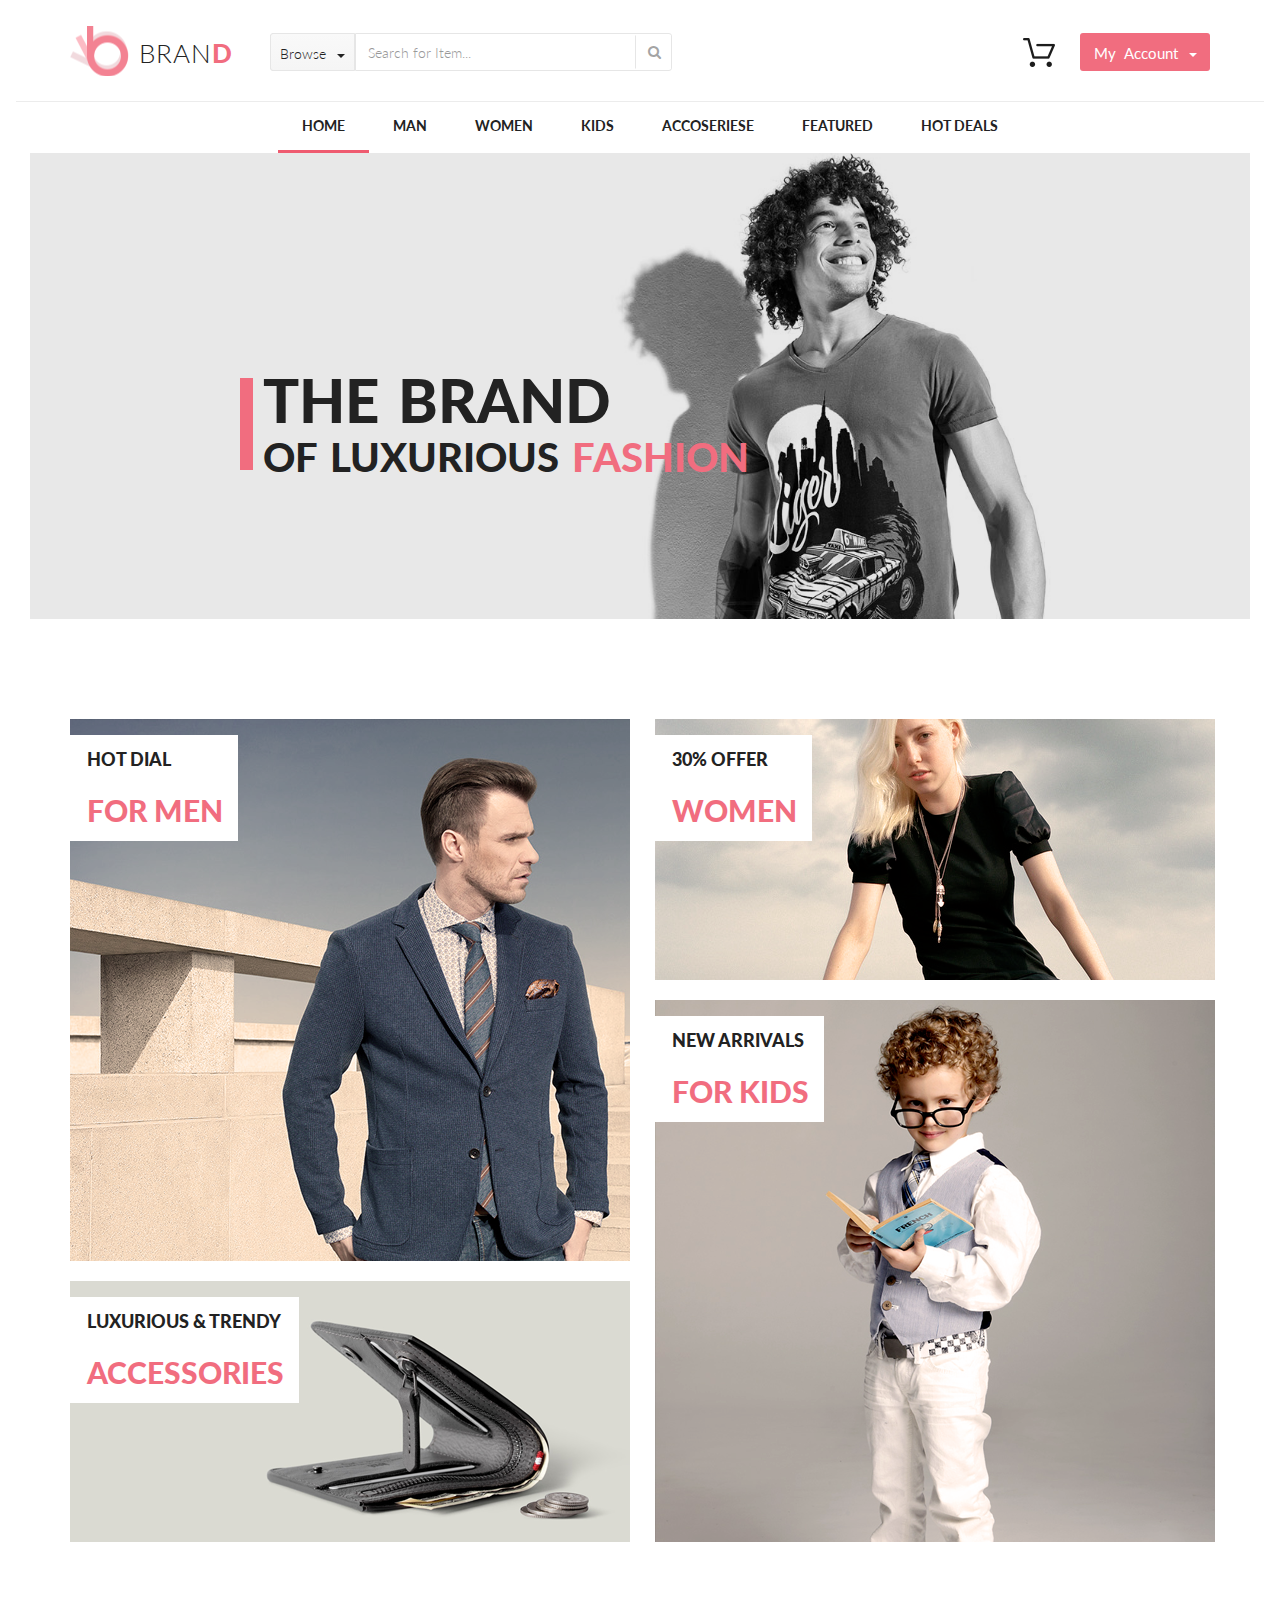
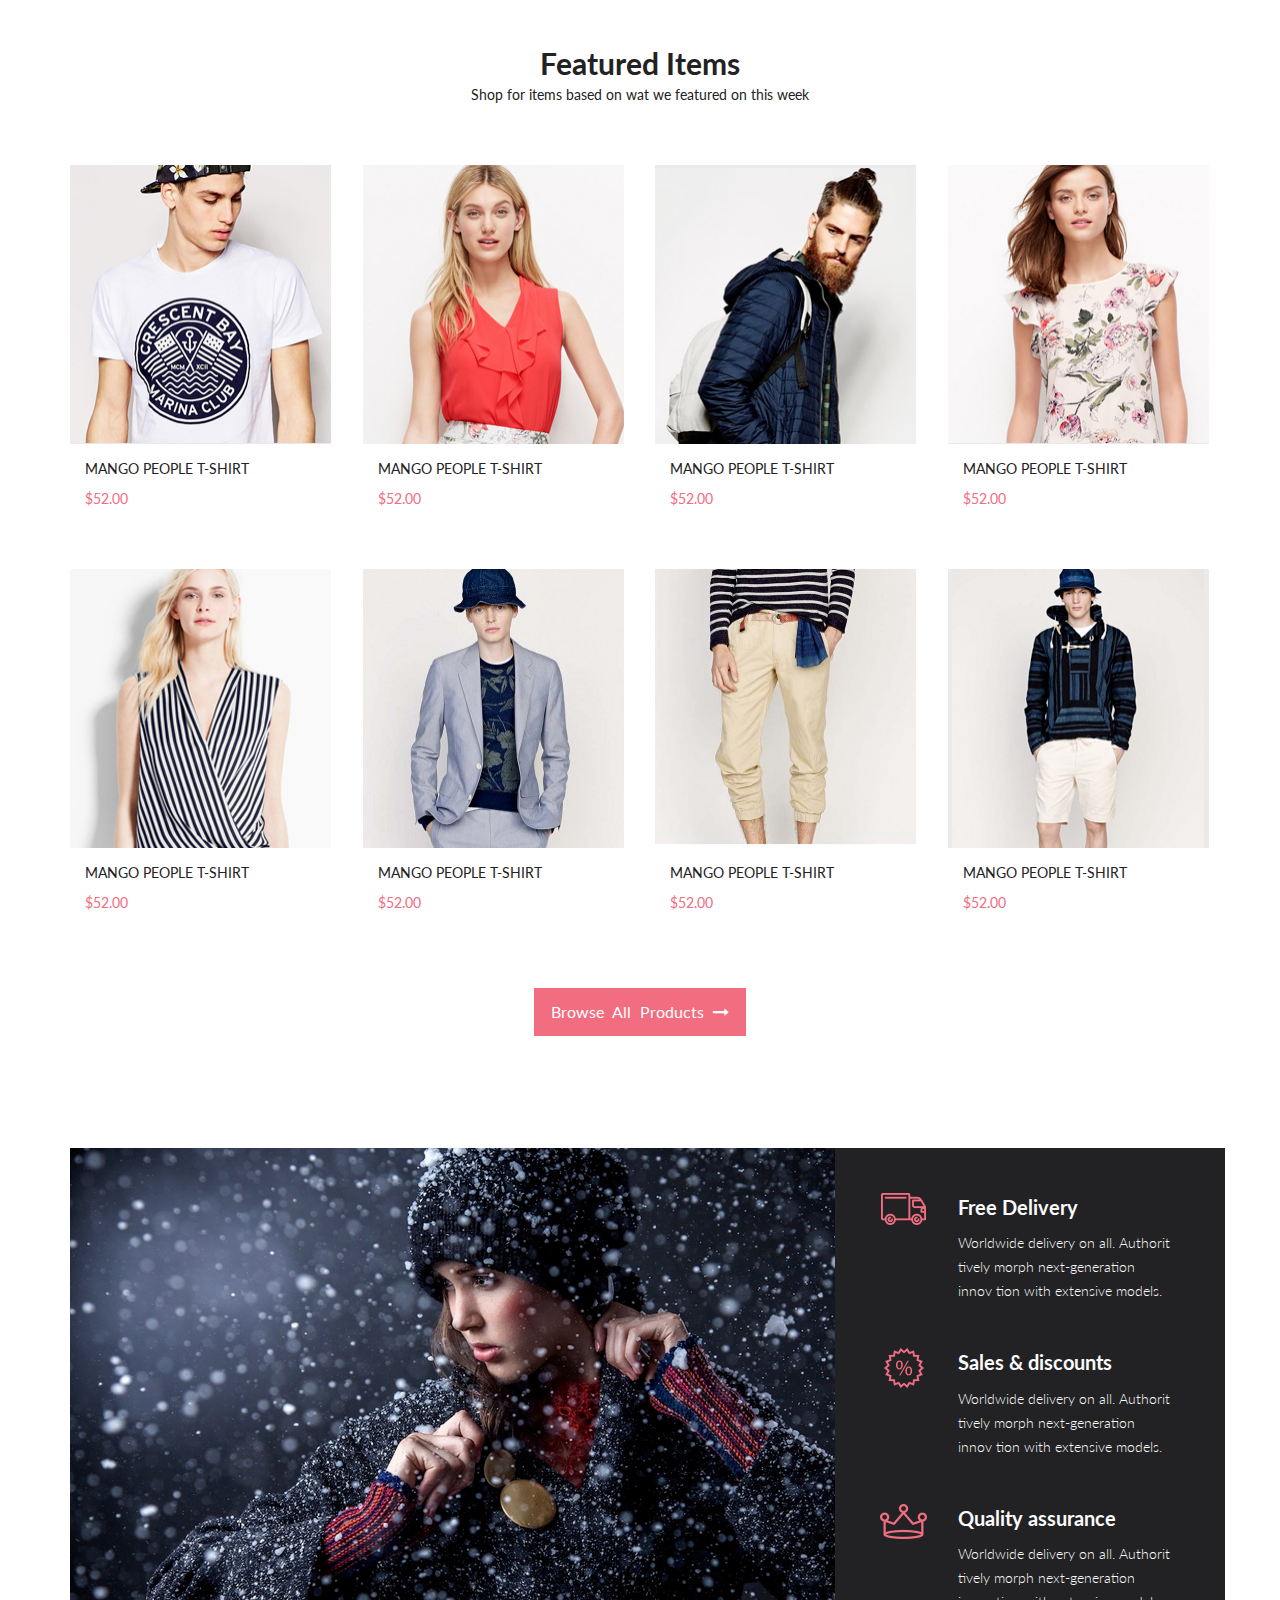
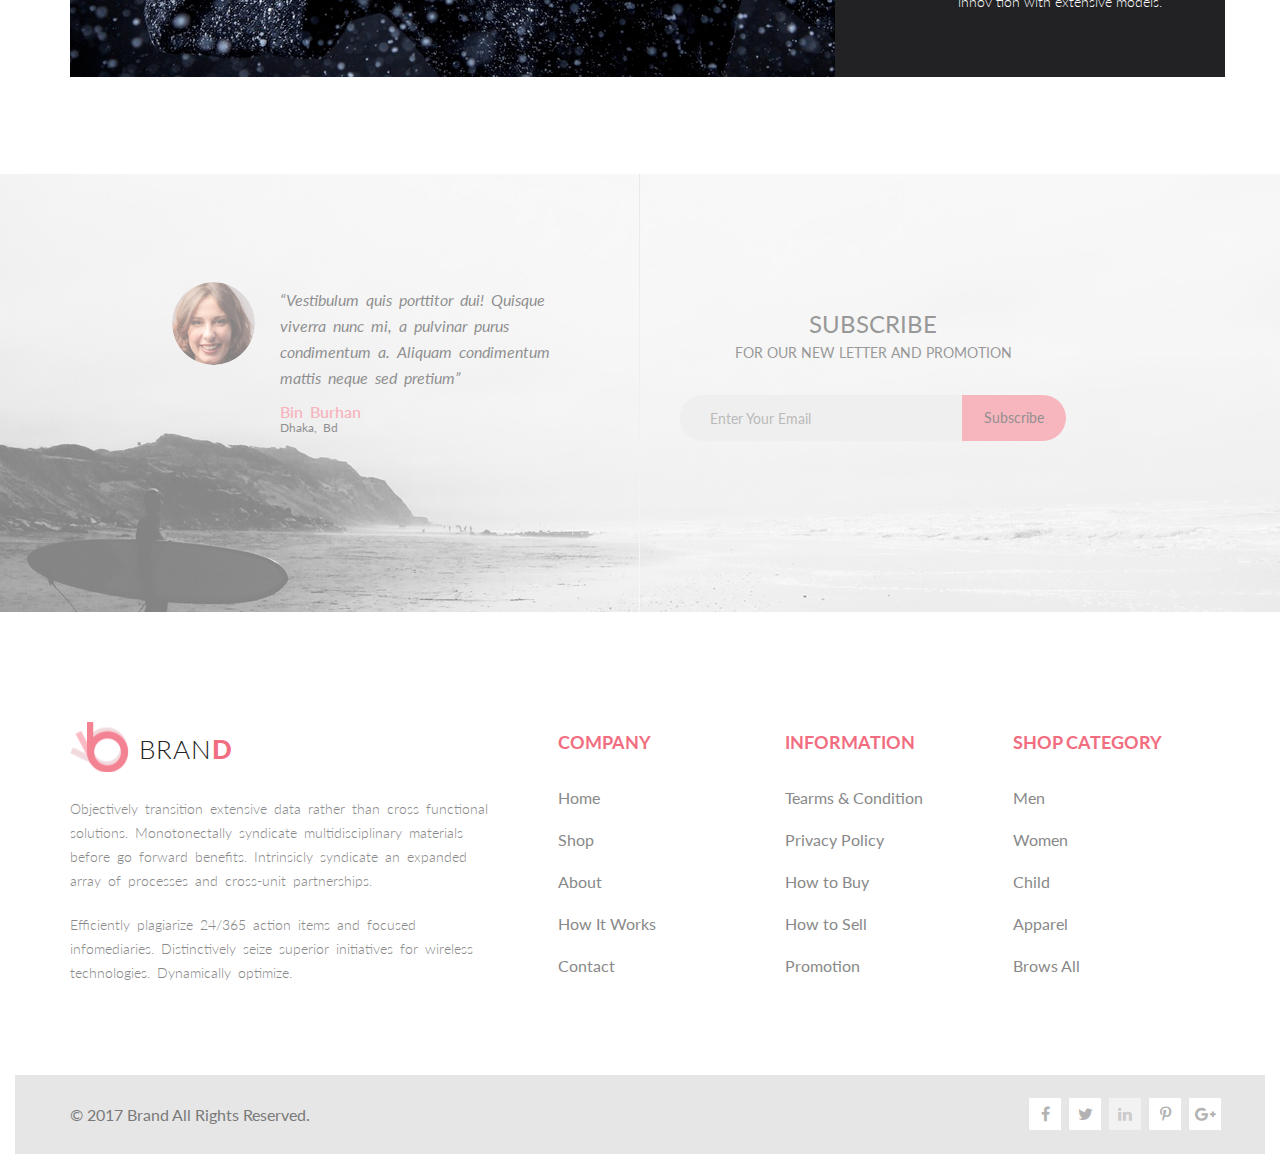
<file: index.html>
<!DOCTYPE html>
<html lang="en">
<head>
    <meta charset="UTF-8">
    <title>Brand</title>
    <link rel="shortcut icon" href="img/logo.png">
    <link rel="stylesheet" href="vendor/bootstrap/css/bootstrap.min.css">
    <link rel="stylesheet" href="css/style.css"> <!-- @todo Refactoring!!!! избавиться от style.css в пользу singlePage.css.css-->
    <link rel="stylesheet" href="css/singlePage.css">
    <link href="https://fonts.googleapis.com/css?family=Lato:100,100i,300,300i,400,400i,700,700i,900,900i"
          rel="stylesheet">
    <link rel="stylesheet" href="https://cdnjs.cloudflare.com/ajax/libs/font-awesome/4.7.0/css/font-awesome.min.css">
</head>

<body class="container-fluid">

<nav class="navbar">
    <div class="container-fluid underline">
        <div class="container">
            <!-- Brand and toggle get grouped for better mobile display -->
            <div class="navbar-header">
                <button type="button" class="navbar-toggle collapsed" data-toggle="collapse"
                        data-target="#bs-example-navbar-collapse-1" aria-expanded="false">
                    <span class="sr-only">Toggle navigation</span>
                    <span class="icon-bar"></span>
                    <span class="icon-bar"></span>
                    <span class="icon-bar"></span>
                </button>
                <div class="navbar-brand header-nav_logo">
                    <div class="brand-logo__icon"></div>
                    <div class="brand-logo__name">Dnarb</div>
                </div>
            </div>

            <!-- Collect the nav links, forms, and other content for toggling -->
            <div class="collapse navbar-collapse navbar-collapse_offset" id="bs-example-navbar-collapse-1">
                <ul class="nav navbar-nav">
                    <li class="dropdown">
                        <a href="#" class="dropdown-toggle navbar__browse-btn" data-toggle="dropdown" role="button"
                           aria-haspopup="true"
                           aria-expanded="false">Browse <span class="caret"></span></a>
                        <ul class="dropdown-menu">
                            <li><a href="#" class="dropdown-menu__item dropdown-menu__item_category-name">Women</a></li>
                            <li role="separator" class="divider"></li>
                            <li><a class="dropdown-menu__item" href="#">Dresses</a></li>
                            <li><a class="dropdown-menu__item" href="#">Tops</a></li>
                            <li><a class="dropdown-menu__item" href="#">Sweaters/Knits</a></li>
                            <li><a class="dropdown-menu__item" href="#">Jackets/Coats</a></li>
                            <li><a class="dropdown-menu__item" href="#">Blazers</a></li>
                            <li><a class="dropdown-menu__item" href="#">Denim</a></li>
                            <li><a class="dropdown-menu__item" href="#">Leggings/Pants</a></li>
                            <li><a class="dropdown-menu__item" href="#">Skirts/Shorts</a></li>
                            <li><a class="dropdown-menu__item" href="#">Accessories</a></li>
                            <li><a href="#" class="dropdown-menu__item dropdown-menu__item_category-name">Men</a></li>
                            <li role="separator" class="divider"></li>
                            <li><a class="dropdown-menu__item" href="#">Tees/Tank tops</a></li>
                            <li><a class="dropdown-menu__item" href="#">Shirts/Polos</a></li>
                            <li><a class="dropdown-menu__item" href="#">Sweaters</a></li>
                            <li><a class="dropdown-menu__item" href="#">Sweatshirts/Hoodies</a></li>
                            <li><a class="dropdown-menu__item" href="#">Blazers</a></li>
                            <li><a class="dropdown-menu__item" href="#">Jackets/vests</a></li>
                        </ul>
                    </li>
                </ul>
                <form class="navbar-form navbar-left">
                    <div class="form-group">
                        <input type="text" class="form-control" placeholder="Search for Item...">
                        <button type="submit" class="btn navbar-nav__submit-btn"><i class="fa fa-search"></i></button>
                    </div>

                </form>
                <ul class="nav navbar-nav navbar-right">
                    <li><a href="#" class="navbar-nav__basket-icon"><img src="img/basket-icon.png" alt=""></a></li>
                    <li class="dropdown">
                        <a href="#" class="dropdown-toggle navbar-nav__my-account-btn" data-toggle="dropdown"
                           role="button" aria-haspopup="true"
                           aria-expanded="false">My Account <span class="caret"></span></a>
                        <ul class="dropdown-menu">
                            <li><a href="#">Action</a></li>
                            <li><a href="#">Another action</a></li>
                            <li><a href="#">Something else here</a></li>
                            <li role="separator" class="divider"></li>
                            <li><a href="#">Separated link</a></li>
                        </ul>
                    </li>
                </ul>
            </div><!-- /.navbar-collapse -->
        </div><!-- /.container -->
    </div><!-- /.container-fluid -->
</nav>
<nav class="nav">
    <div class="container">
        <ul class="nav navbar-nav header-menu">
            <li><a class="header-menu__item  header-menu__item_active" href="#">Home</a></li>
            <li><a class="header-menu__item" href="#">Man</a></li>
            <li><a class="header-menu__item" href="singlePage.html">Women</a></li>
            <li><a class="header-menu__item" href="#">Kids</a></li>
            <li><a class="header-menu__item" href="#">Accoseriese</a></li>
            <li><a class="header-menu__item" href="#">Featured</a></li>
            <li><a class="header-menu__item" href="#">Hot Deals</a></li>
        </ul>
    </div>
</nav>

<div class="container-fluid">
    <div class="row slider">
        <section class="col-xs-12">
            <header class="slider-container__text ">
                <p class="slider-container__brand"> The Brand </p>
                <p class="slider-container__slogan"> of Luxurious <a class="highlight">Fashion </a></p>
            </header>
            <img class="slider__img" src="img/img-slider.png" alt="O-o-o-ops....">
        </section>
    </div>
</div>
<div class="container">
    <section class="row hot-dial">
        <div class="col-md-6">
            <div class="hot-dial__item">
                <header class="hot-dial__header">
                    <p class="hot-dial__text">Hot Dial</p>
                    <p class="hot-dial__text hot-dial__text_category highlight">For MEN</p>
                </header>
                <img class="hot-dial__img" src="img/hot-dial-item1.png" alt="">
            </div>
            <div class="hot-dial__item">
                <header class="hot-dial__header">
                    <p class="hot-dial__text">Luxurious & Trendy</p>
                    <p class="hot-dial__text hot-dial__text_category highlight">Accessories</p>
                </header>
                <img class="hot-dial__img hot-dial__img_low" src="img/hot-dial-item3.png" alt="">
            </div>
        </div>
        <div class="col-md-6">
            <div class="hot-dial__item">
                <header class="hot-dial__header">
                    <p class="hot-dial__text">30% Offer</p>
                    <p class="hot-dial__text hot-dial__text_category highlight">Women</p>
                </header>
                <img class="hot-dial__img hot-dial__img_low" src="img/hot-dial-item2.png" alt="">
            </div>
            <div class="hot-dial__item">
                <header class="hot-dial__header">
                    <p class="hot-dial__text">New Arrivals</p>
                    <p class="hot-dial__text hot-dial__text_category highlight">For Kids</p>
                </header>
                <img class="hot-dial__img" src="img/hot-dial-item4.png" alt="">
            </div>
        </div>
    </section>
    <div class="row">
        <span class="col-md-12 featured__header">Featured Items</span>
    </div>
    <div class="row">
        <span class="col-md-12 featured__header featured__header_description">Shop for items based on wat we featured on this week</span>
    </div>

    <div class="row">
        <div class="col-md-3">
            <div class="featured__item">
                <img src="img/featured-item1.png" alt="" class="featured__img">
                <div class="featured__description">Mango People T-Shirt</div>
                <div class="featured__description featured__description_cost highlight">$52.00</div>
            </div>
            <div class="featured__item">
                <img src="img/featured-item5.png" alt="" class="featured__img">
                <div class="featured__description">Mango People T-Shirt</div>
                <div class="featured__description featured__description_cost highlight">$52.00</div>
            </div>
        </div>
        <div class="col-md-3">
            <div class="featured__item">
                <img src="img/featured-item2.png" alt="" class="featured__img">
                <div class="featured__description">Mango People T-Shirt</div>
                <div class="featured__description featured__description_cost highlight">$52.00</div>
            </div>
            <div class="featured__item">
                <img src="img/featured-item6.png" alt="" class="featured__img">
                <div class="featured__description">Mango People T-Shirt</div>
                <div class="featured__description featured__description_cost highlight">$52.00</div>
            </div>
        </div>
        <div class="col-md-3">
            <div>
                <img src="img/featured-item3.png" alt="" class="featured__img">
                <div class="featured__description">Mango People T-Shirt</div>
                <div class="featured__description featured__description_cost highlight">$52.00</div>
            </div>
            <div class="featured__item">
                <img src="img/featured-item7.png" alt="" class="featured__img">
                <div class="featured__description">Mango People T-Shirt</div>
                <div class="featured__description featured__description_cost highlight">$52.00</div>
            </div>
        </div>
        <div class="col-md-3">
            <div class="featured__item">
                <img src="img/featured-item4.png" alt="" class="featured__img">
                <div class="featured__description">Mango People T-Shirt</div>
                <div class="featured__description featured__description_cost highlight">$52.00</div>
            </div>
            <div class="featured__item">
                <img src="img/featured-item8.png" alt="" class="featured__img">
                <div class="featured__description">Mango People T-Shirt</div>
                <div class="featured__description featured__description_cost highlight">$52.00</div>
            </div>
        </div>
    </div>

    <nav class="row featured__all-products-btn">
        <div class="col-md-12"> Browse All Products <i class="fa fa-long-arrow-right"></i></div>
    </nav>

    <section class="row banner">
        <div class="col-md-8">
            <img class="banner__img" src="img/banner.png" alt="A Young Girl... ">
        </div>
        <div class="col-md-4 banner__info">
            <div class="banner__info-item">
                <div class="col-md-3">
                    <img class="banner__info-item-icon" src="img/icon-delivery.png" alt="">
                </div>
                <div class="col-md-9">
                    <div class="banner__info-item-header">
                        Free Delivery
                    </div>
                    <div class="banner__info-item-text">
                        Worldwide delivery on all. Authorit tively morph next-generation innov tion with extensive
                        models.
                    </div>
                </div>
            </div>
            <div class="banner__info-item">
                <div class="col-md-3">
                    <img class="banner__info-item-icon" src="img/icon-sales.png" alt="">
                </div>
                <div class="col-md-9">
                    <div class="banner__info-item-header">Sales & discounts</div>
                    <div class="banner__info-item-text">
                        Worldwide delivery on all. Authorit tively morph next-generation innov tion with extensive
                        models.
                    </div>
                </div>
            </div>
            <div class="banner__info-item">
                <div class="col-md-3">
                    <img class="banner__info-item-icon" src="img/icon-quality.png" alt="">
                </div>
                <div class="col-md-9">
                    <div class="banner__info-item-header">Quality assurance</div>
                    <div class="banner__info-item-text">
                        Worldwide delivery on all. Authorit tively morph next-generation innov tion with extensive
                        models.
                    </div>
                </div>
            </div>
        </div>
    </section>
</div> <!-- ./container -->

<div class="container-fluide">
    <section class="row subscribe-bottom">
        <div class="col-md-6 subscribe-bottom__info">
            <div class="row">
                <div class="col-md-5">
                    <img class="subscribe-bottom__info-person-photo" src="img/subscribe-bottom-person.png"
                         alt="It's me!">
                </div>
                <div class="col-md-7 subscribe-bottom__info-text">
                    <div class="subscribe-bottom__info-paragraph">
                        “Vestibulum quis porttitor dui! Quisque viverra nunc mi, a pulvinar purus condimentum a. Aliquam
                        condimentum mattis neque sed pretium”
                    </div>
                    <div class="subscribe-bottom__info-name highlight">
                        Bin Burhan
                    </div>
                    <div class="subscribe-bottom__info-name subscribe-bottom__info-name_location">
                        Dhaka, Bd
                    </div>

                </div>
            </div>
        </div>
        <div class="col-md-4">
            <form class="subscribe-bottom__form" action="#" method="post">
                <fieldset>
                    <legend>
                        <div class="subscribe-bottom__header">SUBSCRIBE</div>
                        <div class="subscribe-bottom__description">FOR OUR NEW LETTER AND PROMOTION</div>
                    </legend>
                    <input type="email" name="email" placeholder="Enter Your Email">
                    <input type="submit" value="Subscribe">
                </fieldset>
            </form>
        </div>
    </section>
</div>

<footer>
    <div class="container">
        <nav class="footer-menu row">
            <div class="col-md-5">
                <div class="brand-logo clearfix">
                    <div class="brand-logo__icon"></div>
                    <div class="brand-logo__name">Dnarb</div>
                </div>
                <p class="brand-logo__message">
                    Objectively transition extensive data rather than cross functional solutions. Monotonectally
                    syndicate multidisciplinary materials before go forward benefits. Intrinsicly syndicate an expanded
                    array of processes and cross-unit partnerships.
                </p>
                <p class="brand-logo__message">
                    Efficiently plagiarize 24/365 action items and focused infomediaries.
                    Distinctively seize superior initiatives for wireless technologies. Dynamically optimize.
                </p>
            </div>
            <div class="col-md-7">
                <nav class="row">
                    <div class="col-md-4">
                        <div class="footer-menu__cat-name highlight">COMPANY</div>
                        <div class="footer-menu__item">Home</div>
                        <div class="footer-menu__item">Shop</div>
                        <div class="footer-menu__item">About</div>
                        <div class="footer-menu__item">How It Works</div>
                        <div class="footer-menu__item">Contact</div>
                    </div>
                    <div class="col-md-4">
                        <div class="footer-menu__cat-name highlight">INFORMATION</div>
                        <div class="footer-menu__item">Tearms & Condition</div>
                        <div class="footer-menu__item">Privacy Policy</div>
                        <div class="footer-menu__item">How to Buy</div>
                        <div class="footer-menu__item">How to Sell</div>
                        <div class="footer-menu__item">Promotion</div>
                    </div>
                    <div class="col-md-4">
                        <div class="footer-menu__cat-name highlight">SHOP CATEGORY</div>
                        <div class="footer-menu__item">Men</div>
                        <div class="footer-menu__item">Women</div>
                        <div class="footer-menu__item">Child</div>
                        <div class="footer-menu__item">Apparel</div>
                        <div class="footer-menu__item">Brows All</div>
                    </div>
                </nav>
            </div>
        </nav>
    </div>
    <div class="container-fluide brand-copyright_background">
        <div class="container brand-copyright">
            <span class="brand-copyright__text">© 2017  Brand  All Rights Reserved.</span>
            <span class="social">
                <i class="social__item fa fa-facebook" aria-hidden="true"></i>
                <i class="social__item fa fa-twitter" aria-hidden="true"></i>
                <i class="social__item social__item_inactive fa fa-linkedin" aria-hidden="true"></i>
                <i class="social__item fa fa-pinterest-p" aria-hidden="true"></i>
                <i class="social__item fa fa-google-plus" aria-hidden="true"></i>
            </span>
        </div>
    </div>
</footer>
</body>
<script src="vendor/jquery/jquery.min.js"></script>
<script src="vendor/bootstrap/js/bootstrap.min.js"></script>
</html>
</file>
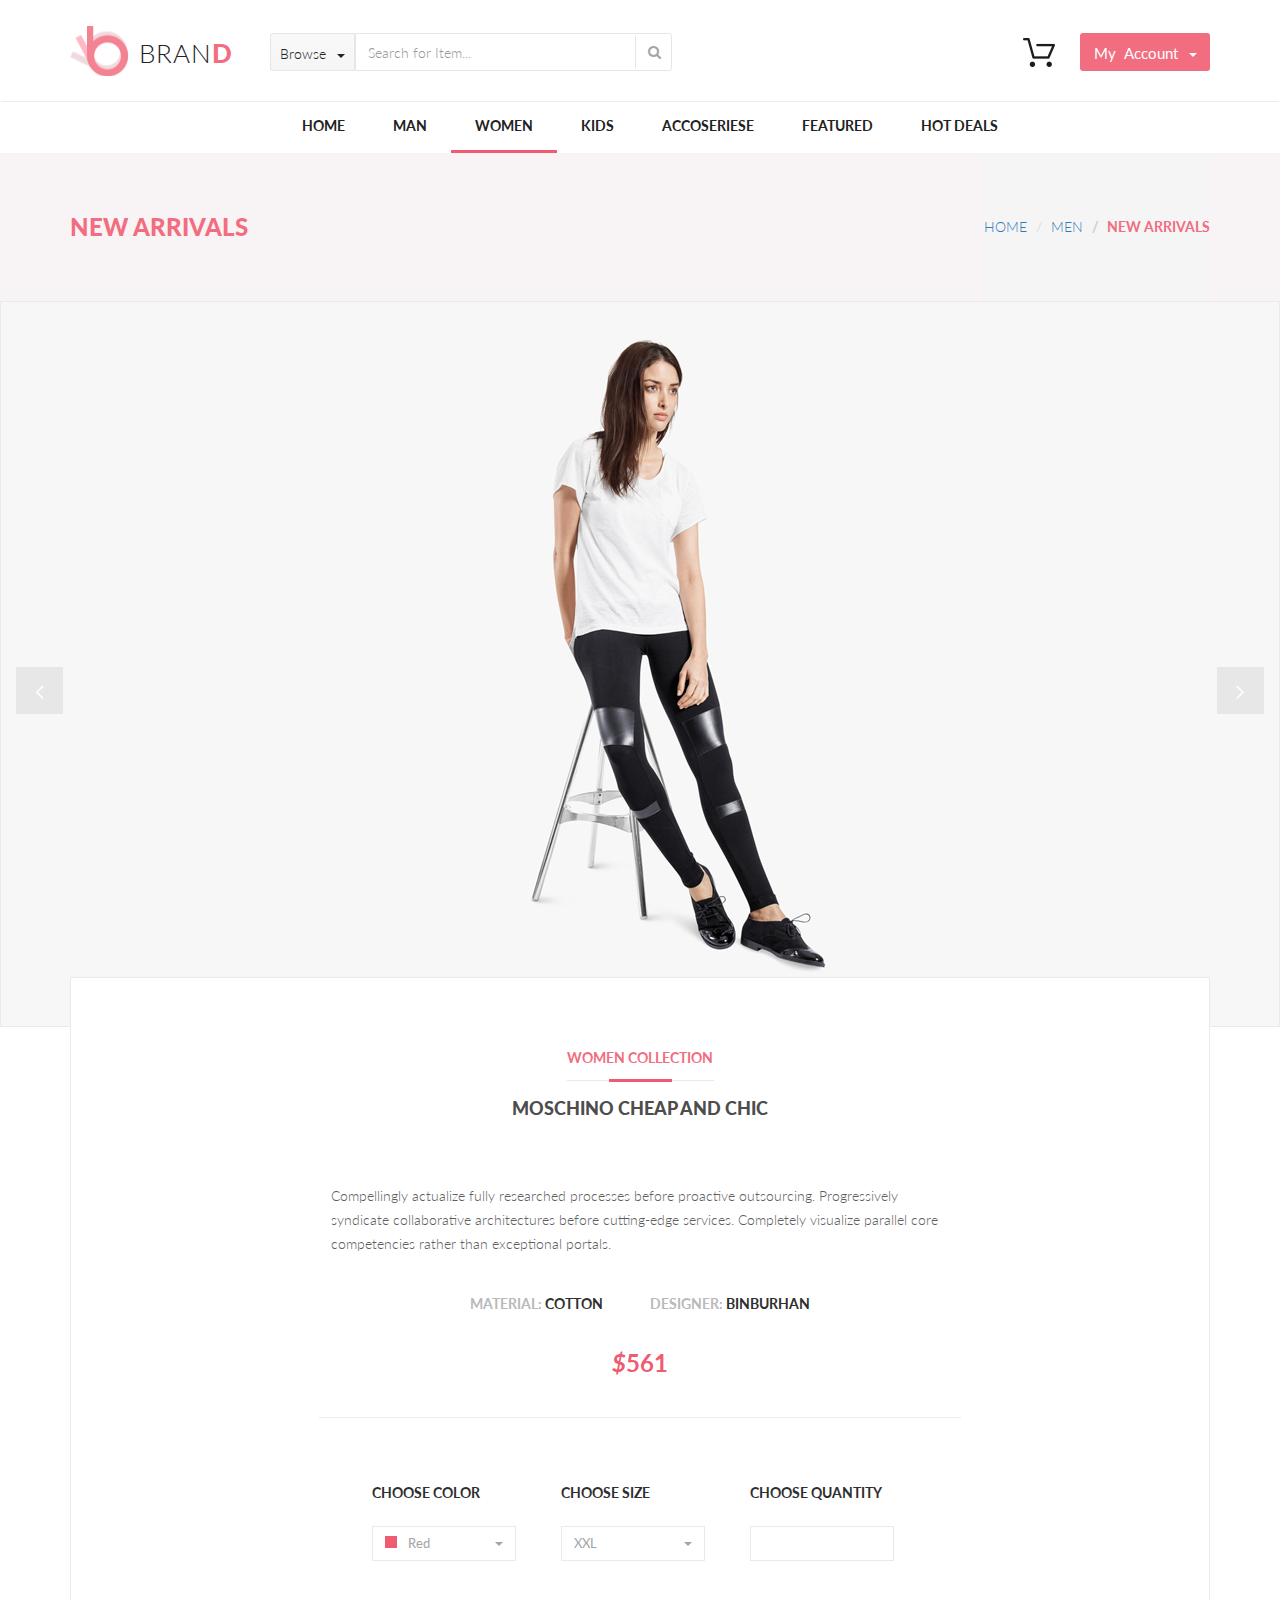
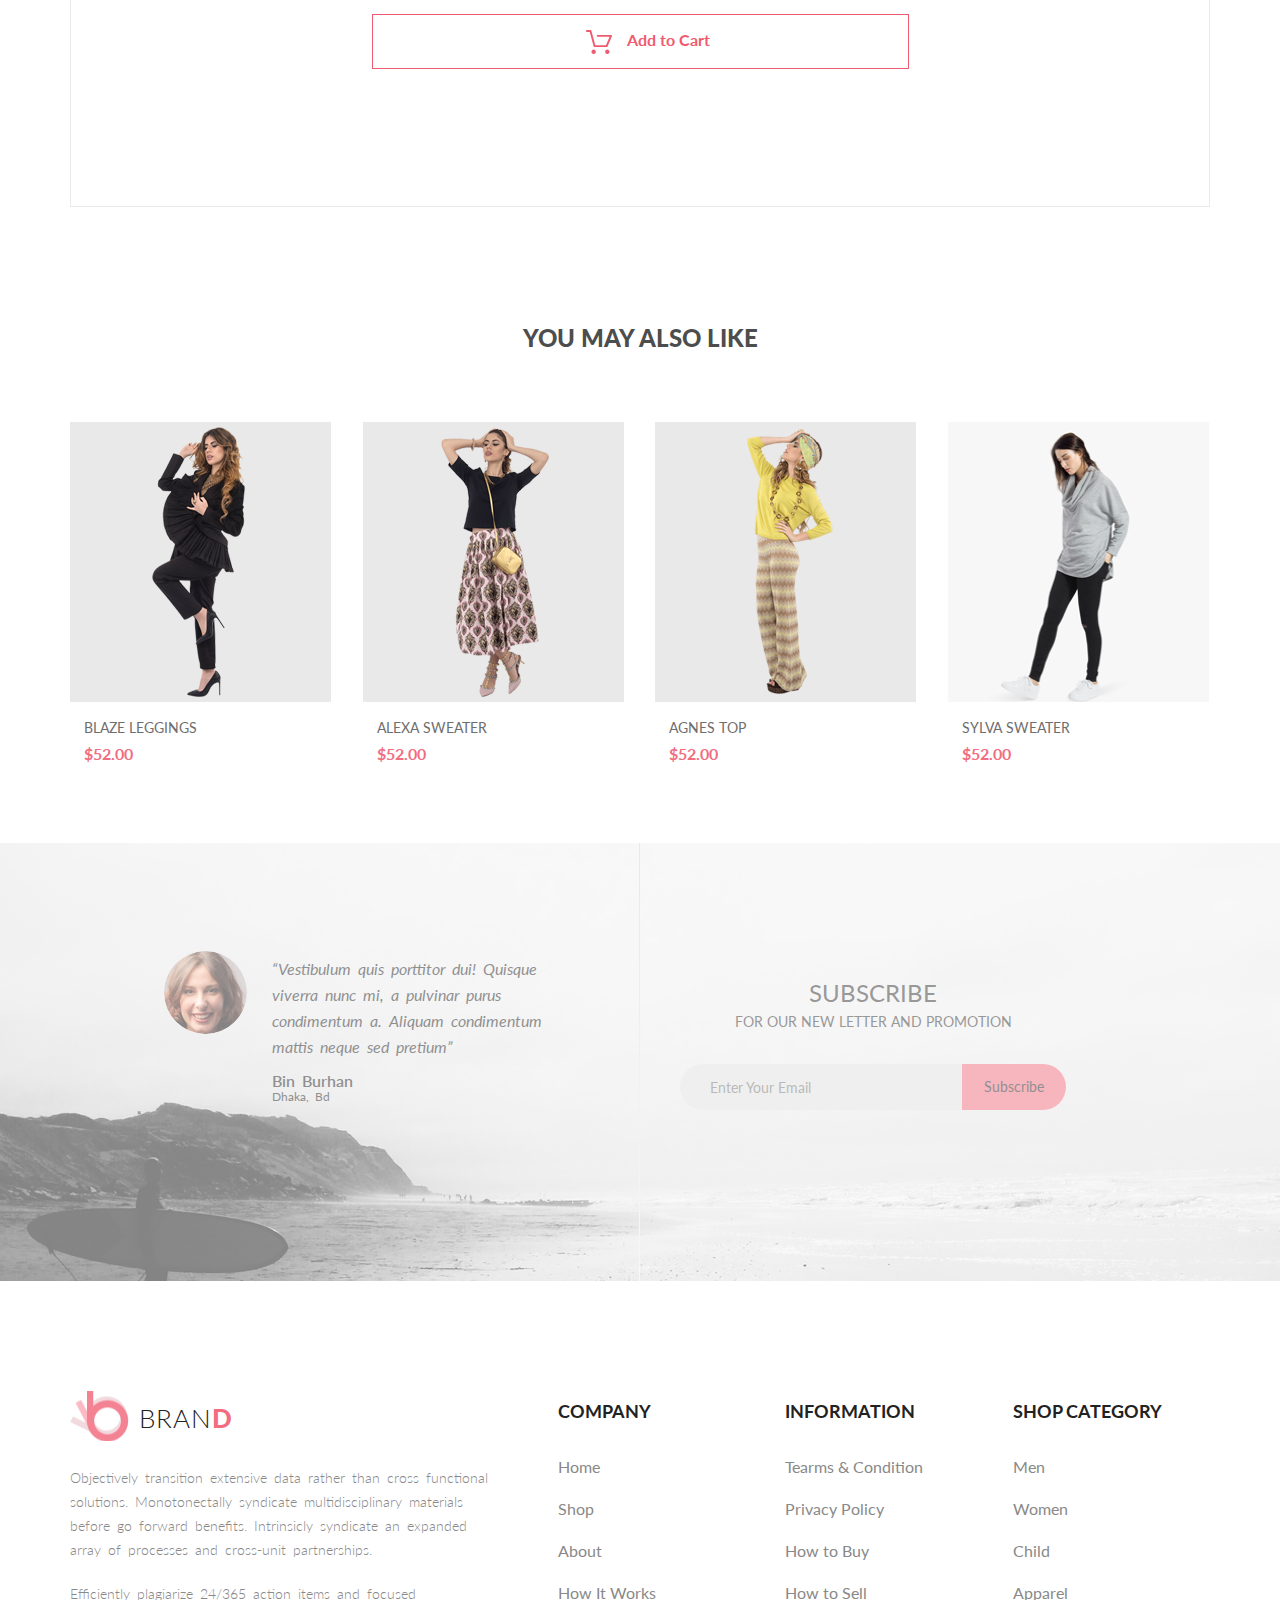
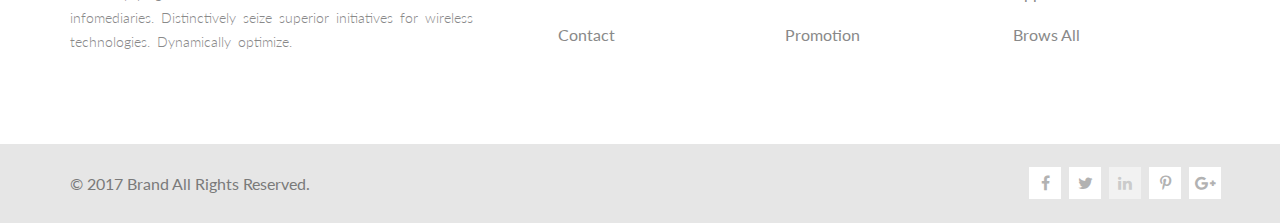
<file: singlePage.html>
<!DOCTYPE html>
<html lang="en">
<head>
    <meta charset="UTF-8">
    <title>Single Page</title>
    <link rel="shortcut icon" href="img/logo.png">
    <!---->
    <link href="https://fonts.googleapis.com/css?family=Lato:100,100i,300,300i,400,400i,700,700i,900,900i"  rel="stylesheet">
    <link rel="stylesheet" href="https://cdnjs.cloudflare.com/ajax/libs/font-awesome/4.7.0/css/font-awesome.min.css">

    <link rel="stylesheet" href="vendor/bootstrap/css/bootstrap.min.css">
    <link rel="stylesheet" href="vendor/bootstrap/css/bootstrap-select.min.css">
    <link rel="stylesheet" href="css/singlePage.css">
</head>
<body>

<nav class="navbar">
    <div class="container-fluid underline">
        <div class="container">
            <!-- Brand and toggle get grouped for better mobile display -->
            <div class="navbar-header">
                <button type="button" class="navbar-toggle collapsed" data-toggle="collapse"
                        data-target="#bs-example-navbar-collapse-1" aria-expanded="false">
                    <span class="sr-only">Toggle navigation</span>
                    <span class="icon-bar"></span>
                    <span class="icon-bar"></span>
                    <span class="icon-bar"></span>
                </button>
                <div class="navbar-brand header-nav_logo">
                    <div class="brand-logo__icon"></div>
                    <div class="brand-logo__name">Dnarb</div>
                </div>
            </div>

            <!-- Collect the nav links, forms, and other content for toggling -->
            <div class="collapse navbar-collapse navbar-collapse_offset" id="bs-example-navbar-collapse-1">
                <ul class="nav navbar-nav">
                    <li class="dropdown">
                        <a href="#" class="dropdown-toggle navbar__browse-btn" data-toggle="dropdown" role="button"
                           aria-haspopup="true"
                           aria-expanded="false">Browse <span class="caret"></span></a>
                        <ul class="dropdown-menu">
                            <li><a href="#" class="dropdown-menu__item dropdown-menu__item_category-name">Women</a></li>
                            <li role="separator" class="divider"></li>
                            <li><a class="dropdown-menu__item" href="#">Dresses</a></li>
                            <li><a class="dropdown-menu__item" href="#">Tops</a></li>
                            <li><a class="dropdown-menu__item" href="#">Sweaters/Knits</a></li>
                            <li><a class="dropdown-menu__item" href="#">Jackets/Coats</a></li>
                            <li><a class="dropdown-menu__item" href="#">Blazers</a></li>
                            <li><a class="dropdown-menu__item" href="#">Denim</a></li>
                            <li><a class="dropdown-menu__item" href="#">Leggings/Pants</a></li>
                            <li><a class="dropdown-menu__item" href="#">Skirts/Shorts</a></li>
                            <li><a class="dropdown-menu__item" href="#">Accessories</a></li>
                            <li><a href="#" class="dropdown-menu__item dropdown-menu__item_category-name">Men</a></li>
                            <li role="separator" class="divider"></li>
                            <li><a class="dropdown-menu__item" href="#">Tees/Tank tops</a></li>
                            <li><a class="dropdown-menu__item" href="#">Shirts/Polos</a></li>
                            <li><a class="dropdown-menu__item" href="#">Sweaters</a></li>
                            <li><a class="dropdown-menu__item" href="#">Sweatshirts/Hoodies</a></li>
                            <li><a class="dropdown-menu__item" href="#">Blazers</a></li>
                            <li><a class="dropdown-menu__item" href="#">Jackets/vests</a></li>
                        </ul>
                    </li>
                </ul>
                <form class="navbar-form navbar-left">
                    <div class="form-group">
                        <input type="text" class="form-control" placeholder="Search for Item...">
                        <button type="submit" class="btn navbar-nav__submit-btn"><i class="fa fa-search"></i></button>
                    </div>

                </form>
                <ul class="nav navbar-nav navbar-right">
                    <li>
                        <a href="#" class="navbar-nav__basket-icon"><img src="img/basket-icon.png" alt=""></a></li>
                    <li class="dropdown">
                        <a href="#" class="dropdown-toggle navbar-nav__my-account-btn" data-toggle="dropdown"
                           role="button" aria-haspopup="true"
                           aria-expanded="false">My Account <span class="caret"></span></a>
                        <ul class="dropdown-menu">
                            <li><a href="#">Action</a></li>
                            <li><a href="#">Another action</a></li>
                            <li><a href="#">Something else here</a></li>
                            <li role="separator" class="divider"></li>
                            <li><a href="#">Separated link</a></li>
                        </ul>
                    </li>
                </ul>
            </div><!-- /.navbar-collapse -->
        </div><!-- /.container -->
    </div><!-- /.container-fluid -->
</nav>
<nav class="nav">
    <div class="container">
        <ul class="nav navbar-nav header-menu">
            <li><a class="header-menu__item" href="index.html">Home</a></li>
            <li><a class="header-menu__item" href="#">Man</a></li>
            <li><a class="header-menu__item header-menu__item_active" href="#">Women</a></li>
            <li><a class="header-menu__item" href="#">Kids</a></li>
            <li><a class="header-menu__item" href="#">Accoseriese</a></li>
            <li><a class="header-menu__item" href="#">Featured</a></li>
            <li><a class="header-menu__item" href="#">Hot Deals</a></li>
        </ul>
    </div>
</nav>
<div class="container-fluid breadcrumb_container">
    <div class="container">
        <div class="row">
            <div class="col-md-6">
                <span class="breadcrumb__page-name">New Arrivals</span>
            </div>
            <div class="col-md-6">
                <ol class="breadcrumb pull-right">
                    <li class="breadcrumb-item"><a href="index.html">Home</a></li>
                    <li class="breadcrumb-item"><a href="#">Men</a></li>
                    <li class="breadcrumb-item active">New Arrivals</li>
                </ol>
            </div>
        </div>
    </div>
</div>
<div class="container-fluid custom-carousel">
    <div id="myCarousel" class="carousel slide" data-ride="carousel">
        <!-- Indicators -->
        <!--
                <ol class="carousel-indicators">
                    <li data-target="#myCarousel" data-slide-to="0" class="active"></li>
                    <li data-target="#myCarousel" data-slide-to="1"></li>
                    <li data-target="#myCarousel" data-slide-to="2"></li>
                </ol>
        -->
        <!-- Wrapper for slides -->
        <div class="carousel-inner center-block">
            <div class="item active">
                <img src="img/single-page-carusel-1.png" alt="slide 1">
            </div>

            <div class="item">
                <img src="img/single-page-carusel-1.png" alt="slide 2">
            </div>

            <div class="item">
                <img src="img/single-page-carusel-1.png" alt="slide 3">
            </div>
        </div>

        <!-- Left and right controls -->
        <a class="left carousel-control" href="#myCarousel" data-slide="prev">
            <i class="fa fa-angle-left"></i>
        </a>
        <a class="right carousel-control" href="#myCarousel" data-slide="next">
            <i class="fa fa-angle-right"></i>
        </a>
    </div>
</div>

<article class="container">
    <div class="custom-product-description">
        <header class="custom-product-description__header-category">Women Collection</header>
        <img class="center-block" src="img/custom-product-description__header-devider.png" alt="">
        <div class="custom-product-description__header">Moschino Cheap And Chic</div>
        <p class="custom-product-description__about center-block">
            Compellingly actualize fully researched processes before proactive outsourcing. Progressively syndicate
            collaborative architectures before cutting-edge services. Completely visualize parallel core competencies
            rather
            than exceptional portals.
        </p>
        <div class="custom-product-description-additional-info">
        <span class="custom-product-description-additional-info__item">
            Material:
            <span class="custom-product-description-additional-info__item custom-product-description-additional-info__item_value">
                Cotton
            </span>
        </span>
            <span class="custom-product-description-additional-info__item">Designer:
            <span class="custom-product-description-additional-info__item custom-product-description-additional-info__item_value">
                Binburhan
            </span>
        </span>
        </div>
        <div class="custom-product-description__about-cost">
            $561
        </div>
        <div class="custom-product-description__divider center-block underline"></div>



        <form class="custom-product-choose-form center-block">
            <div class="row">

                <div class="col-md-4 form-group custom-product-choose-form__form-group">
                    <label class="custom-product-choose-form__label" for="color">Choose Color</label>
                    <select class="selectpicker form-control custom-product-choose-form__input show-menu-arrow" id="color">
                        <option data-content="<span class='custom-product-choose-form__color-icon bg_red'></span>Red" value="red" selected></option>
                        <option data-content="<span class='custom-product-choose-form__color-icon bg_green'></span>Green" value="green"></option>
                        <option data-content="<span class='custom-product-choose-form__color-icon bg_blue'></span>Blue" value="blue"></option>
                    </select>
                </div>

                <div class="col-md-4 form-group custom-product-choose-form__form-group">
                    <label class="custom-product-choose-form__label" for="size">Choose Size</label>
                    <select class="selectpicker form-control custom-product-choose-form__input show-menu-arrow" id="size">
                        <option value="xs">XS</option>
                        <option value="s">S</option>
                        <option value="l">L</option>
                        <option value="xl">XL</option>
                        <option value="xxl" selected>XXL</option>
                    </select>
                </div>
                <div class="col-md-4 form-group custom-product-choose-form__form-group">
                    <label class="custom-product-choose-form__label" for="quantity">Choose Quantity</label>
                    <input class="form-control custom-product-choose-form__input" type="text" id="quantity">
                </div>

            </div>

            <div class="row">
                <div class="col-md-12">
                    <button type="submit" class="btn custom-product-choose-form__submit"><img
                            src="img/custom-product-description-submit-icon.png" alt="">Add to Cart
                    </button>
                </div>
            </div>
        </form>

    </div><!-- /.custom-product-description__divider -->


</article>
<article class="container custom-you-may-like-also">
    <header class="custom-you-may-like-also__header">You may also like</header>
    <div class="row">
        <div class="col-md-3">
            <div class="custom-product-represent__item">
                <img class="custom-product-represent__prod-img" src="img/you-may-like-also-1.png" alt="">
                <div class="custom-product-represent__prod-name">BLAZE LEGGINGS</div>
                <div class="custom-product-represent__cost">$52.00</div>
            </div>
        </div>
        <div class="col-md-3">
            <div class="custom-product-represent__item">
                <img class="custom-product-represent__prod-img" src="img/you-may-like-also-2.png" alt="">
                <div class="custom-product-represent__prod-name">ALEXA SWEATER</div>
                <div class="custom-product-represent__cost">$52.00</div>
            </div>
        </div>
        <div class="col-md-3">
            <div class="custom-product-represent__item">
                <img class="custom-product-represent__prod-img" src="img/you-may-like-also-3.png" alt="">
                <div class="custom-product-represent__prod-name">AGNES TOP</div>
                <div class="custom-product-represent__cost">$52.00</div>
            </div>
        </div>
        <div class="col-md-3">
            <div class="custom-product-represent__item">
                <img class="custom-product-represent__prod-img" src="img/you-may-like-also-4.png" alt="">
                <div class="custom-product-represent__prod-name">SYLVA SWEATER</div>
                <div class="custom-product-represent__cost">$52.00</div>
            </div>
        </div>
    </div>
</article>


<footer>
    <div class="container-fluide">
        <section class="row subscribe-bottom">
            <div class="col-md-6 subscribe-bottom__info">
                <div class="row">
                    <div class="col-md-5">
                        <img class="subscribe-bottom__info-person-photo" src="img/subscribe-bottom-person.png"
                             alt="It's me!">
                    </div>
                    <div class="col-md-7 subscribe-bottom__info-text">
                        <div class="subscribe-bottom__info-paragraph">
                            “Vestibulum quis porttitor dui! Quisque viverra nunc mi, a pulvinar purus condimentum a.
                            Aliquam
                            condimentum mattis neque sed pretium”
                        </div>
                        <div class="subscribe-bottom__info-name highlight">
                            Bin Burhan
                        </div>
                        <div class="subscribe-bottom__info-name subscribe-bottom__info-name_location">
                            Dhaka, Bd
                        </div>

                    </div>
                </div>
            </div>
            <div class="col-md-4">
                <form class="subscribe-bottom__form" action="#" method="post">
                    <fieldset>
                        <legend>
                            <div class="subscribe-bottom__header">SUBSCRIBE</div>
                            <div class="subscribe-bottom__description">FOR OUR NEW LETTER AND PROMOTION</div>
                        </legend>
                        <input type="email" name="email" placeholder="Enter Your Email">
                        <input type="submit" value="Subscribe">
                    </fieldset>
                </form>
            </div>
        </section>
    </div>
    <div class="container">
        <nav class="footer-menu row">
            <div class="col-md-5">
                <div class="brand-logo clearfix">
                    <div class="brand-logo__icon"></div>
                    <div class="brand-logo__name">Dnarb</div>
                </div>
                <p class="brand-logo__message">
                    Objectively transition extensive data rather than cross functional solutions. Monotonectally
                    syndicate multidisciplinary materials before go forward benefits. Intrinsicly syndicate an expanded
                    array of processes and cross-unit partnerships.
                </p>
                <p class="brand-logo__message">
                    Efficiently plagiarize 24/365 action items and focused infomediaries.
                    Distinctively seize superior initiatives for wireless technologies. Dynamically optimize.
                </p>
            </div>
            <div class="col-md-7">
                <nav class="row">
                    <div class="col-md-4">
                        <div class="footer-menu__cat-name highlight">COMPANY</div>
                        <div class="footer-menu__item">Home</div>
                        <div class="footer-menu__item">Shop</div>
                        <div class="footer-menu__item">About</div>
                        <div class="footer-menu__item">How It Works</div>
                        <div class="footer-menu__item">Contact</div>
                    </div>
                    <div class="col-md-4">
                        <div class="footer-menu__cat-name highlight">INFORMATION</div>
                        <div class="footer-menu__item">Tearms & Condition</div>
                        <div class="footer-menu__item">Privacy Policy</div>
                        <div class="footer-menu__item">How to Buy</div>
                        <div class="footer-menu__item">How to Sell</div>
                        <div class="footer-menu__item">Promotion</div>
                    </div>
                    <div class="col-md-4">
                        <div class="footer-menu__cat-name highlight">SHOP CATEGORY</div>
                        <div class="footer-menu__item">Men</div>
                        <div class="footer-menu__item">Women</div>
                        <div class="footer-menu__item">Child</div>
                        <div class="footer-menu__item">Apparel</div>
                        <div class="footer-menu__item">Brows All</div>
                    </div>
                </nav>
            </div>
        </nav>
    </div>
    <div class="container-fluide brand-copyright_background">
        <div class="container brand-copyright">
            <span class="brand-copyright__text">© 2017  Brand  All Rights Reserved.</span>
            <span class="social">
                <i class="social__item fa fa-facebook" aria-hidden="true"></i>
                <i class="social__item fa fa-twitter" aria-hidden="true"></i>
                <i class="social__item social__item_inactive fa fa-linkedin" aria-hidden="true"></i>
                <i class="social__item fa fa-pinterest-p" aria-hidden="true"></i>
                <i class="social__item fa fa-google-plus" aria-hidden="true"></i>
            </span>
        </div>
    </div>
</footer>

<script src="vendor/jquery/jquery.min.js"></script>
<script src="vendor/bootstrap/js/bootstrap.min.js"></script>
<script src="vendor/bootstrap/js/bootstrap-select.min.js"></script>
</body>
</html>
</file>
<file: css/style.css>
/* Imports */
/* Mixins */
/* Variables */
/* Global modifiers */
.highlight {
  color: #f16d7f; }

.underline {
  border-bottom: 1px solid #ececec; }

* {
  padding: 0;
  border: none; }

body {
  font-family: Lato, Arial, sans-serif;
  color: #222222;
  margin: 0 auto;
  max-width: 1600px; }

.slider__img {
  display: block;
  width: 100%;
  max-width: 1600px; }

.slider-container__text {
  position: absolute;
  top: 225px;
  left: 225px;
  height: 92px;
  padding-left: 10px;
  border-left: 13px solid #f16d7f;
  font-size: 40px;
  font-weight: 900;
  text-align: left;
  text-transform: uppercase;
  word-spacing: 3px; }

.slider-container__brand {
  margin-top: -20px;
  font-size: 60px;
  word-spacing: 5px; }

.slider-container__slogan {
  margin-top: -25px; }

.hot-dial {
  padding: 90px 0; }

.hot-dial__item {
  position: relative;
  padding: 10px 0; }

.hot-dial__img {
  display: block;
  width: 560px;
  height: 542px; }

.hot-dial__img_low {
  height: 261px; }

.hot-dial__header {
  position: absolute;
  top: 26px;
  background-color: #ffffff; }

.hot-dial__text {
  padding-top: 12px;
  padding-left: 17px;
  padding-right: 15px;
  font-size: 18px;
  font-weight: 900;
  text-align: left;
  text-transform: uppercase; }

.hot-dial__text_category {
  padding-top: 6px;
  color: #f16d7f;
  font-size: 30px; }

.featured__header {
  font-size: 30px;
  font-weight: 700;
  text-align: center; }

.featured__header_description {
  padding-bottom: 60px;
  font-size: 14px;
  font-weight: 400; }

.featured__img {
  display: block;
  width: 261px;
  height: 279px; }

.featured__description {
  height: 30px;
  padding-left: 15px;
  padding-top: 15px;
  text-transform: uppercase; }

.featured__description_cost {
  padding-bottom: 80px; }

.featured__all-products-btn {
  width: 212px;
  height: 48px;
  margin: 15px auto;
  background-color: #f16d7f;
  color: #ffffff;
  font-size: 16px;
  font-weight: 400;
  line-height: 48px;
  text-align: center;
  word-spacing: 5px; }

/*# sourceMappingURL=style.css.map */
</file>
<file: css/singlePage.css>
.bg_red {
  background-color: #ef5b70; }

.bg_green {
  background-color: lightgreen; }

.bg_blue {
  background-color: royalblue; }

a:hover {
  text-decoration: none !important; }

a:visited, a:focus {
  color: #636363 !important;
  text-decoration: none; }

body {
  font-family: Lato, Arial, sans-serif;
  color: #222222;
  max-width: 1600px;
  margin: 0 auto; }

.brand-logo__icon {
  width: 59px;
  height: 50px;
  float: left;
  background: url("../img/logo.png") no-repeat center; }

.brand-logo__name {
  height: auto;
  float: left;
  padding-left: 10px;
  padding-right: 22px;
  color: #222;
  font-family: Lato;
  font-size: 26px;
  font-weight: 300;
  line-height: 55px;
  letter-spacing: 1px;
  text-transform: uppercase;
  unicode-bidi: bidi-override;
  direction: rtl; }

.brand-logo__name:first-letter {
  color: #f16d7f;
  font-weight: 900; }

.brand-logo__message {
  width: 427px;
  margin: 20px 0;
  color: #898989;
  font-size: 14px;
  font-weight: 300;
  line-height: 24px;
  word-spacing: 3px; }

.underline {
  border-bottom: 1px solid #ececec; }

.navbar {
  margin-bottom: 0; }

.navbar-brand {
  height: 100px;
  padding: 25px 15px; }

.nav > li > a {
  padding: 10px 0; }

.nav .open > a, .nav .open > a:focus, .nav .open > a:hover {
  background-color: #eee;
  border-color: #f16d7f; }

.navbar-collapse_offset {
  padding-top: 32px; }

.navbar__browse-btn {
  width: 85px;
  height: 38px;
  padding: 15px 0;
  border-radius: 3px 0 0 3px;
  border: 1px solid #e6e6e6;
  background-color: #cdcdcc;
  background-image: linear-gradient(180deg, #f9f9f9 0%, #f5f5f5 100%);
  color: #222;
  font-family: Lato, Arial, sans-serif;
  font-size: 14px;
  font-weight: 300;
  text-align: center;
  word-spacing: 5px; }

.navbar__browse-btn > .dropdown-menu {
  width: 262px;
  border-radius: 5px !important;
  background-color: #ffffff; }

.dropdown-menu__item {
  color: #4f4f4f;
  font-family: Lato, Arial, sans-serif;
  font-size: 14px;
  font-weight: 400;
  line-height: 28px !important; }

.dropdown-menu__item_category-name {
  padding: 7px 15px !important;
  color: #232323;
  line-height: 32px !important;
  font-weight: 500;
  text-transform: uppercase; }

.dropdown-menu .divider {
  background-color: #e8e8e8;
  margin: 0 13px; }

.navbar-form {
  padding: 0;
  margin: 0; }

.form-group {
  box-sizing: border-box;
  border-radius: 0 3px 3px 0;
  border: 1px solid #e6e6e6;
  background-color: #ffffff; }

.form-control {
  height: 36px;
  width: 275px !important;
  box-shadow: none;
  border: none;
  color: #a4a4a4;
  font-family: Lato, Arial sans-serif;
  font-size: 14px;
  font-weight: 300;
  line-height: 32px; }

.form-control:focus {
  box-shadow: none; }

.navbar-nav__submit-btn {
  color: #a4a4a4;
  width: 36px;
  height: 100%;
  border-left: 1px solid #e6e6e6;
  border-radius: 0;
  background-color: #ffffff; }

.navbar-nav__my-account-btn {
  width: 130px;
  height: 38px;
  background-color: #f16d7f;
  border-radius: 3px;
  color: #ffffff;
  font-size: 15px;
  font-weight: 400;
  line-height: 35px;
  text-align: center;
  word-spacing: 5px; }

.navbar-nav__basket-icon {
  padding: 5px 25px !important; }

.header-menu {
  padding-left: 208px; }

.header-menu__item {
  padding: 0 24px !important;
  text-transform: uppercase;
  font-size: 14px;
  font-weight: 700;
  height: 50px;
  color: #222;
  text-align: left;
  line-height: 45px !important; }

.header-menu__item_active {
  border-bottom: 3px solid #ef5b70; }

.breadcrumb {
  padding: 0;
  margin: 0; }

.breadcrumb-item {
  color: #636363;
  font-weight: 300;
  font-size: 14px;
  line-height: 148px;
  text-transform: uppercase;
  text-decoration: none; }

.breadcrumb-item.active {
  color: #f16d7f;
  font-weight: 700; }

.breadcrumb_container {
  background-color: #f8f3f4; }

.breadcrumb__page-name {
  color: #f16d7f;
  font-size: 24px;
  font-weight: 900;
  line-height: 148px;
  text-transform: uppercase; }

.carousel-control.left, .carousel-control.right {
  width: 47px;
  background: transparent; }

.carousel-control.left, .carousel-control.right {
  width: 47px;
  height: 47px;
  top: 365px;
  color: #ffffff;
  font-size: 24px;
  text-shadow: none;
  line-height: 47px;
  font-weight: 400;
  background-color: #d8d8d8; }

.custom-carousel {
  position: relative;
  border: 1px solid #eaeaea;
  background-color: #f7f7f7;
  z-index: 1; }

.custom-carousel .carousel-inner {
  width: 597px; }

.carousel-indicators > li {
  border: 1px solid #f16d7f; }

.carousel-indicators > .active {
  background-color: #f16d7f; }

.custom-product-description {
  position: relative;
  margin-top: -50px;
  z-index: 10;
  border: 1px solid #eaeaea;
  background-color: #ffffff; }

.custom-product-description__header-category {
  padding: 73px 0 14px 0;
  color: #f16d7f;
  font-size: 14px;
  font-weight: 700;
  line-height: 14px;
  text-align: center;
  text-transform: uppercase; }

.custom-product-description__header {
  padding: 17px 0 67px 0;
  color: #4d4d4d;
  font-size: 18px;
  font-weight: 900;
  text-align: center;
  line-height: 18px;
  text-transform: uppercase; }

.custom-product-description__about {
  width: 618px;
  color: #5e5e5e;
  font-size: 14px;
  font-weight: 300;
  line-height: 24px; }

.custom-product-description-additional-info {
  padding: 28px 0 37px 0;
  text-align: center; }

.custom-product-description-additional-info__item {
  padding: 0 22px;
  font-size: 14px;
  font-weight: 700;
  color: #b9b9b9;
  text-transform: uppercase; }

.custom-product-description-additional-info__item_value {
  padding: 0;
  color: #2f2f2f; }

.custom-product-description__about-cost {
  text-align: center;
  color: #ef5b70;
  font-size: 24px;
  font-weight: 700;
  line-height: 24px; }

.custom-product-description__about-cost::first-letter {
  font-style: italic; }

.custom-product-description__divider {
  width: 642px;
  margin-top: 42px;
  margin-bottom: 63px; }

.custom-product-choose-form {
  width: 537px;
  padding-bottom: 137px; }

.custom-product-choose-form__form-group {
  border: 0; }

.custom-product-choose-form__label {
  padding: 0 0 16px 0;
  color: #2f2f2f;
  font-size: 14px;
  font-weight: 700;
  line-height: 24px;
  text-transform: uppercase; }

.custom-product-choose-form__input,
.custom-product-choose-form__input > .dropdown-toggle {
  width: 144px !important;
  margin-bottom: 38px;
  height: 35px;
  font-size: 13px;
  border: 1px solid #eaeaea;
  background-color: #ffffff !important;
  border-radius: 0; }

.custom-product-choose-form__input > .dropdown-menu {
  width: auto !important;
  border-radius: 0; }

.bootstrap-select {
  outline: 0 !important; }

.custom-product-choose-form__input > .btn-default {
  color: inherit; }

.custom-product-choose-form__color-icon {
  display: inline-block;
  width: 12px;
  height: 12px;
  margin-right: 11px; }

.custom-product-choose-form__submit {
  width: 100%;
  height: 55px;
  border: 1px solid #ef5b70;
  border-radius: 0;
  background-color: #ffffff;
  color: #ef5b70;
  font-size: 16px;
  font-weight: 700; }

.custom-product-choose-form__submit > img {
  padding: 0 15px; }

.custom-you-may-like-also {
  padding-top: 119px;
  padding-bottom: 73px; }

.custom-you-may-like-also__header {
  padding-bottom: 72px;
  color: #4d4d4d;
  font-size: 24px;
  font-weight: 900;
  line-height: 24px;
  text-align: center;
  text-transform: uppercase; }

.custom-product-represent__prod-img {
  display: block;
  width: 261px;
  height: 280px;
  background-color: #e9e9e9; }

.custom-product-represent__prod-name {
  padding: 16px 0 0 14px;
  color: #6f6e6e;
  font-size: 14px;
  font-weight: 400;
  text-transform: uppercase; }

.custom-product-represent__cost {
  padding: 8px 14px;
  color: #f16d7f;
  font-family: Lato;
  font-size: 16px;
  font-weight: 700;
  line-height: 16px;
  text-transform: uppercase; }

.brand-logo__icon {
  width: 59px;
  height: 50px;
  float: left;
  background: url("../img/logo.png") no-repeat center; }

.brand-logo__name {
  height: auto;
  float: left;
  padding-left: 10px;
  padding-right: 22px;
  color: #222;
  font-family: Lato;
  font-size: 26px;
  font-weight: 300;
  line-height: 55px;
  letter-spacing: 1px;
  text-transform: uppercase;
  unicode-bidi: bidi-override;
  direction: rtl; }

.brand-logo__name:first-letter {
  color: #f16d7f;
  font-weight: 900; }

.brand-logo__message {
  width: 427px;
  margin: 20px 0;
  color: #898989;
  font-size: 14px;
  font-weight: 300;
  line-height: 24px;
  word-spacing: 3px; }

/* Mixins */
.banner {
  padding: 97px 0; }

.banner__img {
  display: block;
  width: 767px;
  height: 529px; }

.banner__info {
  background-color: #222224;
  height: 529px; }

.banner__info-item {
  color: #fbfbfb;
  text-align: left;
  padding-top: 45px;
  padding-left: 10px; }

.banner__info-item-icon {
  display: block;
  margin: 0 auto; }

.banner__info-item-header {
  font-size: 20px;
  font-weight: 700;
  margin-left: -5px; }

.banner__info-item-text {
  font-size: 14px;
  font-weight: 300;
  line-height: 24px;
  margin-left: -10px;
  padding: 10px 25px 45px 5px; }

.subscribe-bottom {
  height: 438px;
  background: url("../img/subscribe-bottom-background.png") no-repeat center;
  opacity: 0.5; }

.subscribe-bottom:hover {
  opacity: 1; }

.subscribe-bottom__info {
  height: 100%;
  padding: 108px 20px 0 0;
  border-right: 1px solid transparent;
  -moz-border-image: -moz-linear-gradient(top, #d3d3d3 0%, #f1f1f1 100%);
  -webkit-border-image: -webkit-linear-gradient(top, #d3d3d3 0%, #f1f1f1 100%);
  border-image: 1 linear-gradient(to bottom, #d3d3d3 0%, #f1f1f1 100%); }

.subscribe-bottom__info-person-photo {
  display: block;
  position: absolute;
  right: 0;
  border-radius: 50%; }

.subscribe-bottom__info-text {
  padding: 5px 60px 0 25px;
  color: #222224;
  font-size: 16px;
  font-style: italic;
  font-weight: 400;
  line-height: 26px;
  word-spacing: 3px; }

.subscribe-bottom__info-paragraph {
  padding-bottom: 13px; }

.subscribe-bottom__info-name {
  font-style: normal;
  font-weight: 600;
  line-height: 16px; }

.subscribe-bottom__info-name_location {
  font-size: 12px;
  font-weight: normal; }

.subscribe-bottom__form input {
  display: block;
  float: left; }

.subscribe-bottom__form {
  margin: 108px auto;
  padding-left: 25px;
  width: 411px;
  color: #222224;
  text-align: center; }
  .subscribe-bottom__form legend {
    border: 0; }
  .subscribe-bottom__form input[type="submit"] {
    width: 104px;
    height: 46px;
    background-color: #f16d7f;
    border-radius: 0 23px 23px 0;
    border: 0;
    outline: none; }
  .subscribe-bottom__form input[type="email"] {
    width: 282px;
    height: 46px;
    background-color: #e1e1e1;
    border-radius: 23px 0 0 23px;
    border: 0;
    outline: none;
    padding-left: 30px; }

.subscribe-bottom__header {
  padding-top: 25px;
  font-size: 24px;
  font-weight: 400; }

.subscribe-bottom__description {
  padding-bottom: 10px;
  font-size: 14px;
  line-height: 24px; }

.footer-menu {
  padding: 110px 0 70px 0; }

.footer-menu__cat-name {
  height: 68px;
  font-size: 18px;
  font-weight: 700;
  line-height: 40px;
  text-transform: uppercase; }

.footer-menu__item {
  color: #898989;
  font-size: 16px;
  line-height: 16px;
  font-weight: 400;
  height: 42px; }

.brand-copyright {
  position: relative; }

.brand-copyright_background {
  height: 79px;
  background-color: #e6e6e6; }

.brand-copyright__text {
  line-height: 79px;
  color: #7a7a7a;
  font-size: 16px;
  font-weight: 400; }

.social {
  position: absolute;
  right: 0;
  line-height: 79px; }
  .social .social__item {
    width: 32px;
    height: 32px;
    margin-right: 4px;
    color: #b2b2b2;
    font-size: 16px;
    text-align: center;
    line-height: 32px;
    background-color: #ffffff;
    transition: background-color 0.5s, transform 0.5s; }
  .social .social__item:hover {
    color: #f7f7f8;
    background-color: #f16d7f;
    transform: rotate(360deg); }

.social__item_inactive {
  opacity: 0.5; }

/*# sourceMappingURL=singlePage.css.map */
</file>
